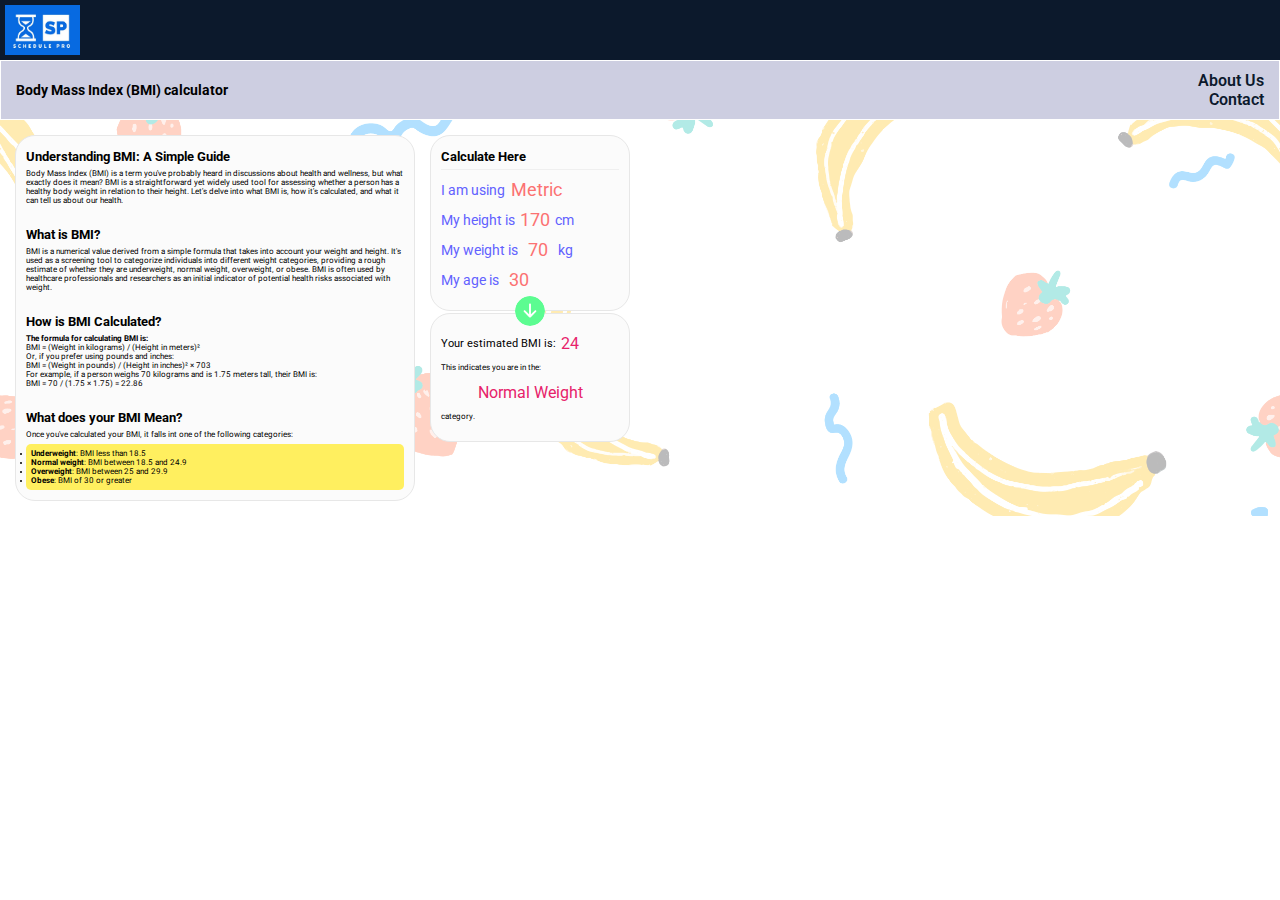
<file: BMI.html>
<!DOCTYPE html>
<html lang="en">

<head>
    <meta charset="UTF-8">
    <meta name="viewport" content="width=device-width, initial-scale=1.0">
    <title>Tools and Games | Created by Jeffrey</title>

    <link rel="stylesheet" href="styles.css">
    <link rel="stylesheet" href="styles-subpage.css">
    <script src="script.js"></script>
    <link rel="preconnect" href="https://fonts.googleapis.com">
    <link rel="preconnect" href="https://fonts.gstatic.com" crossorigin>
    <link
        href="https://fonts.googleapis.com/css2?family=Roboto:ital,wght@0,100;0,300;0,400;0,500;0,700;0,900;1,100;1,300;1,400;1,500;1,700;1,900&display=swap"
        rel="stylesheet">

</head>

<body>
    <header>
        <a href="index.html"><img src="/images/logo.JPG" alt="Logo" id="logo"></a>
    </header>

    <nav>
        <div id="nav-wrapper-left">
            <h1>Body Mass Index (BMI) calculator</h1>
        </div>
        <div id="nav-wrapper-right">
            <div class="nav-element">About Us</div>
            <div class="nav-element">Contact</div>
        </div>
    </nav>
    <div id="main-section">
        <div id="background-image"></div>
        <div id="main-section-left">
            <h3>
                Understanding BMI: A Simple Guide</h3>
            <p class="content">Body Mass Index (BMI) is a term you've probably heard in discussions about health and
                wellness,
                but what exactly does it mean? BMI is a straightforward yet widely used tool for assessing whether a
                person
                has a healthy body weight in relation to their height. Let's delve into what BMI is, how it's
                calculated,
                and what it can tell us about our health.</p><br>
            <h3>What is BMI?</h3>
            <p class="content">BMI is a numerical value derived from a simple formula that takes into account your
                weight
                and
                height. It's used as a screening tool to categorize individuals into different weight categories,
                providing
                a rough estimate of whether they are underweight, normal weight, overweight, or obese. BMI is often used
                by
                healthcare professionals and researchers as an initial indicator of potential health risks associated
                with
                weight.</p><br>
            <h3>How is BMI Calculated?</h3>
            <p class="bold content">The formula for calculating BMI is:</p>
            <p class="content">BMI = (Weight in kilograms) / (Height in meters)²</p>
            <p class="content">Or, if you prefer using pounds and inches:</p>
            <p class="content">BMI = (Weight in pounds) / (Height in inches)² × 703</p>
            <p class="content">For example, if a person weighs 70 kilograms and is 1.75 meters tall, their BMI is:</p>
            <p class="content">BMI = 70 / (1.75 × 1.75) = 22.86</p>
            <b class="content"></b>
            <br>
            <h3>What does your BMI Mean?</h3>
            <p class="content">Once you've calculated your BMI, it falls int one of the following categories:
            </p>
            <div id="ul-wrapper">
                <li><strong>Underweight</strong>: BMI less than 18.5
                </li>
                <li><strong>Normal weight</strong>: BMI between 18.5 and 24.9</li>
                <li><strong>Overweight</strong>: BMI between 25 and 29.9</li>
                <li><strong>Obese</strong>: BMI of 30 or greater</li>
            </div>
            <ul>
            </ul>
        </div>
        <div id="main-section-right">
            <div id="input-Section">
                <h3>Calculate Here</h3>
                <div id="line"></div>
                <div id="input-Statements">
                    <div id="unitSystemStatement">
                        <div>
                            I am using </div>
                        <select onchange="changeUnitStatement()" name="metricOrImperial" id="metricOrImperial">
                            <option value="metric">Metric</option>
                            <option value="imperial">Imperial</option>
                        </select>
                    </div>

                    <div id="heightStatement">
                        <div>My height is</div>
                        <div id="metricHeightWrapper">
                            <div id="metricHeight">
                                <input id="metricCm" type="text" inputmode="numeric" value="170">
                                <div>cm</div>
                            </div>
                        </div>

                        <div id="imperialHeightWrapper">
                            <div id="imperialHeight">
                                <input id="imperialFt" type="text" inputmode="numeric" value="5">
                                <div>ft</div>
                                <input id="imperialIn" type="text" inputmode="numeric" value="7">
                                <div>in</div>
                            </div>
                        </div>

                    </div>

                    <div id="weightStatement">
                        <div>My weight is</div>
                        <div id="metricWeightWrapper">
                            <div id="metricWeight">
                                <input id="metricKg" type="text" inputmode="numeric" value="70">
                                <div>kg</div>
                            </div>
                        </div>

                        <div id="imperialWeightWrapper">
                            <div id="imperialWeight">
                                <input id="imperiallbs" type="text" inputmode="numeric" value="155">
                                <div>lbs</div>
                            </div>
                        </div>

                    </div>
                    <div id="ageStatement">
                        <div>My age is</div>
                        <input id="age" type="text" inputmode="numeric" value="30">

                    </div>
                </div>
                <div onclick="calculateBMI()" id="button-container"><img id="calculate-img"
                        src="images/arrow-down-circle-svgrepo-com.svg">
                </div>
            </div>
            <div id="output-Section">
                <div id="bmi-Statement">
                    <div>Your estimated BMI is: </div>
                    <div id="calculatedBMI">24</div>
                </div>
                <div id="bmi-Evaluation">
                    <div>This indicates you are in the:</div>
                    <div id="weightCategory">Normal Weight</div>
                    <div id="category">category. </div>
                </div>
            </div>
        </div>
    </div>



</body>

</html>
</file>
<file: styles.css>
* {
    margin: 0;
    padding: 0;
    box-sizing: border-box;
    font-family: 'Roboto', sans-serif;
}


body,
header {
    background-color: #0c192c;
}

nav,
#tool-body,
#game-body {
    background-color: #cdcee1;
}

header {
    display: flex;
    width: 100%;
    height: 60px;
    padding-left: 5px;
    position: relative;
}

#logo {
    margin-top: 5px;
    margin-bottom: 5px;
    height: 50px;
}

nav::-webkit-scrollbar {
    width: 0px;
}

nav {
    display: flex;
    justify-content: right;
    align-items: center;
    width: 100vw;
    height: 60px;
    border: 1px solid black;

}

#nav-wrapper {
    display: flex;
    flex-direction: column;
    margin-right: 15px;
}



.nav-element {
    min-width: 100px;
    text-align: right;
    color: #0c192c;
    font-weight: 600;
    font: size 16px;
    transition: font-size 0.3s;
}

.nav-element:hover {
    font-size: 18px;
}

#body-wrapper {
    display: flex;
    flex-direction: column;
    align-items: center;
}

.title-wrapper {
    display: flex;
}

.title-wrapper img {
    width: 25px;
    height: 25px;
    margin-left: 10px;
    margin-top: 2%;
}

#tool-body,
#game-body {
    margin-top: 10px;
    margin-left: 10px;
    margin-right: 10px;
    width: 300px;
    display: flex;
    flex-direction: column;
    align-items: start;
    padding: 10px;
    height: auto;
    border-radius: 10px;
    border: 1px solid black;
    color: #0c192c;
    position: relative;
}

.description-container {
    color: #0c192c;
    background-color: #e9d5dc;
    width: 100%;
    border-radius: 10px;
    border: 1px solid black;
    padding: 10px;
    margin-top: 10px;
}

h3 {
    margin-top: 3px;
    font-size: 0.8rem;
    white-space: nowrap;
}

.container {
    width: 100vw;
    height: 100vh;
    overflow: hidden;
    position: absolute;
    z-index: -100;
}


.tool-header {
    display: flex;
    justify-content: space-between;
}

.desc-img {
    width: 80px;
    height: 80px;
}

.whole-desc {
    display: flex;
    justify-content: space-between;
    margin-top: 10px;
}

.left-desc p {
    font-size: 0.5rem;
    margin-right: 10px;
}

.left-desc button {
    margin-top: 30px;
    background-color: #0c192c;
    border-radius: 10px;
    padding: 5px 10px 5px 10px;
    border: none;
}

.left-desc button:hover {
    background-color: #2b4264;
}

.left-desc button:active {
    position: relative;
    top: 1px;
}

.left-desc a {
    text-decoration: none;
    color: white;
}


.open-button {
    margin-top: 2px;
    margin-left: 15px;
    width: 25px;
    height: 25px;
    background-color: #e9d5dc;
    border: none;
}

.open-button img {
    width: 15px;
    height: 15px;
    border-style: none;
}

.tool-desc {
    display: none;
}

.bubbles {
    position: absolute;
    display: flex;
}

.bubbles span {
    position: relative;
    width: 30px;
    height: 30px;
    background: #4fc3dc;
    margin: 0 4px;
    border-radius: 50%;
    box-shadow: 0 0 0 10px #4fc3dc44,
        0 0 50px #4fc3dc, 0 0 100px #4fc3dc;
    animation: animate 15s linear infinite;
    animation-duration: calc(50s / var(--i));
}

.bubbles span:nth-child(even) {
    background: #ff2d75;
    box-shadow: 0 0 0 10px #ff2d7544,
        0 0 50px #ff2d75,
        0 0 100px #ff2d75;
    animation: animate 15s linear infinite;

    animation-duration: calc(50s / var(--i));

}

@keyframes animate {
    0% {
        transform: translateY(100vh) scale(0);
    }

    100% {
        transform: translateY(-10vh) scale(1)
    }
}
</file>
<file: styles-subpage.css>
body {
    background-color: white;
}

nav {
    justify-content: space-between;
    border: 0.5px solid white;
}

#nav-wrapper-right {
    display: flex;
    flex-direction: column;
    margin-right: 15px;
}

h1 {
    margin-left: 15px;
    font-size: 0.9rem;
}

h3 {
    margin-bottom: 5px;
}

.content,
li {
    font-size: 0.5rem;
}

.bold {
    font-weight: bold;
}

#main-section {
    display: flex;
    flex-direction: column;
    align-items: center;
    position: relative;
}

#background-image {
    position: absolute;
    background-image: url('images/v1013-p-0017a.jpg');
    width: 100%;
    height: 100%;
    background-size: cover;
    opacity: 0.3;
    z-index: -1;
}

#main-section-left,
#input-Section,
#output-Section {
    padding: 10px;
    border-radius: 20px;
    background-color: rgb(251, 251, 251);
    border: 0.5px solid rgb(231, 231, 231);

}

#main-section-left {
    max-width: 400px;
    margin: 15px;
}

#input-Section,
#output-Section {
    min-width: 200px;
    max-width: 300px;
    padding-bottom: 20px;
    display: flex;
    flex-direction: column;
}

#input-Section {
    position: relative;
    margin: 15px 15px 2px 0px;

}

#output-Section {
    margin-right: 15px;
    padding-top: 20px;
}


#line {
    left: 3px;
    right: 3px;
    height: 1px;
    background-color: rgb(239, 239, 239)
}

#main-section-right p {
    margin-top: 7px;

}

#main-section-right select,
#main-section-right input {
    border: none;
    background-color: rgb(251, 251, 251);
    color: rgb(251, 114, 114);
    font-size: 1.1rem;
    outline: none;
    cursor: pointer;
}

#main-section-right select {
    margin-left: 5px;
    width: 90px;
    -webkit-appearance: none;
    -moz-appearance: none;
    text-indent: 1px;
    text-overflow: '';

}

#ul-wrapper {
    margin-top: 5px;
    background-color: rgb(255, 239, 95);
    padding: 5px;
    border-radius: 5px;
}


#unitSystemStatement,
#heightStatement,
#metricHeight,
#imperialHeight,
#ageStatement,
#imperialWeight,
#metricWeight,
#weightStatement {
    display: flex;
    flex-direction: row;
    align-items: center;
    white-space: nowrap;
}

#unitSystemStatement,
#heightStatement,
#weightStatement,
#ageStatement {
    font-size: 0.9rem;
    margin-top: 10px;
    color: rgb(97, 97, 255);
}

#metricCm,
#metricKg,
#age,
#imperiallbs {
    text-align: center;
    width: 40px;
}

#imperialHeightWrapper,
#imperialWeightWrapper {
    display: none;
}


#imperialFt,
#imperialIn {
    text-align: center;
    width: 20px;
}

#button-container {
    position: absolute;
    bottom: 0%;
    left: 50%;
    transform: translate(-50%, 20px);

}

#button-container img {
    width: 30px;
    height: 30px;
    background-color: white;
    border-radius: 50%;
}

#button-container img:active {
    position: relative;
    top: 1px;
}

#bmi-Statement {
    font-size: 0.7rem;
    display: flex;
    align-items: center;
}

#bmi-Evaluation {
    font-size: 0.5rem;
    margin-top: 10px;
    position: relative;
}

#weightCategory,
#calculatedBMI {
    color: rgb(231, 34, 106);
}

#calculatedBMI {
    margin-left: 5px;
    font-size: 1rem;
}

#weightCategory {
    position: absolute;
    white-space: nowrap;
    top: 20px;
    left: 50%;
    transform: translateX(-50%);
    font-size: 1rem;

}

#category {
    margin-top: 40px;
}


@media (min-width: 501px) {
    #main-section {
        flex-direction: row;
        align-items: flex-start;
    }

    #main-section-right {
        margin-left: 0px;
    }
}
</file>
